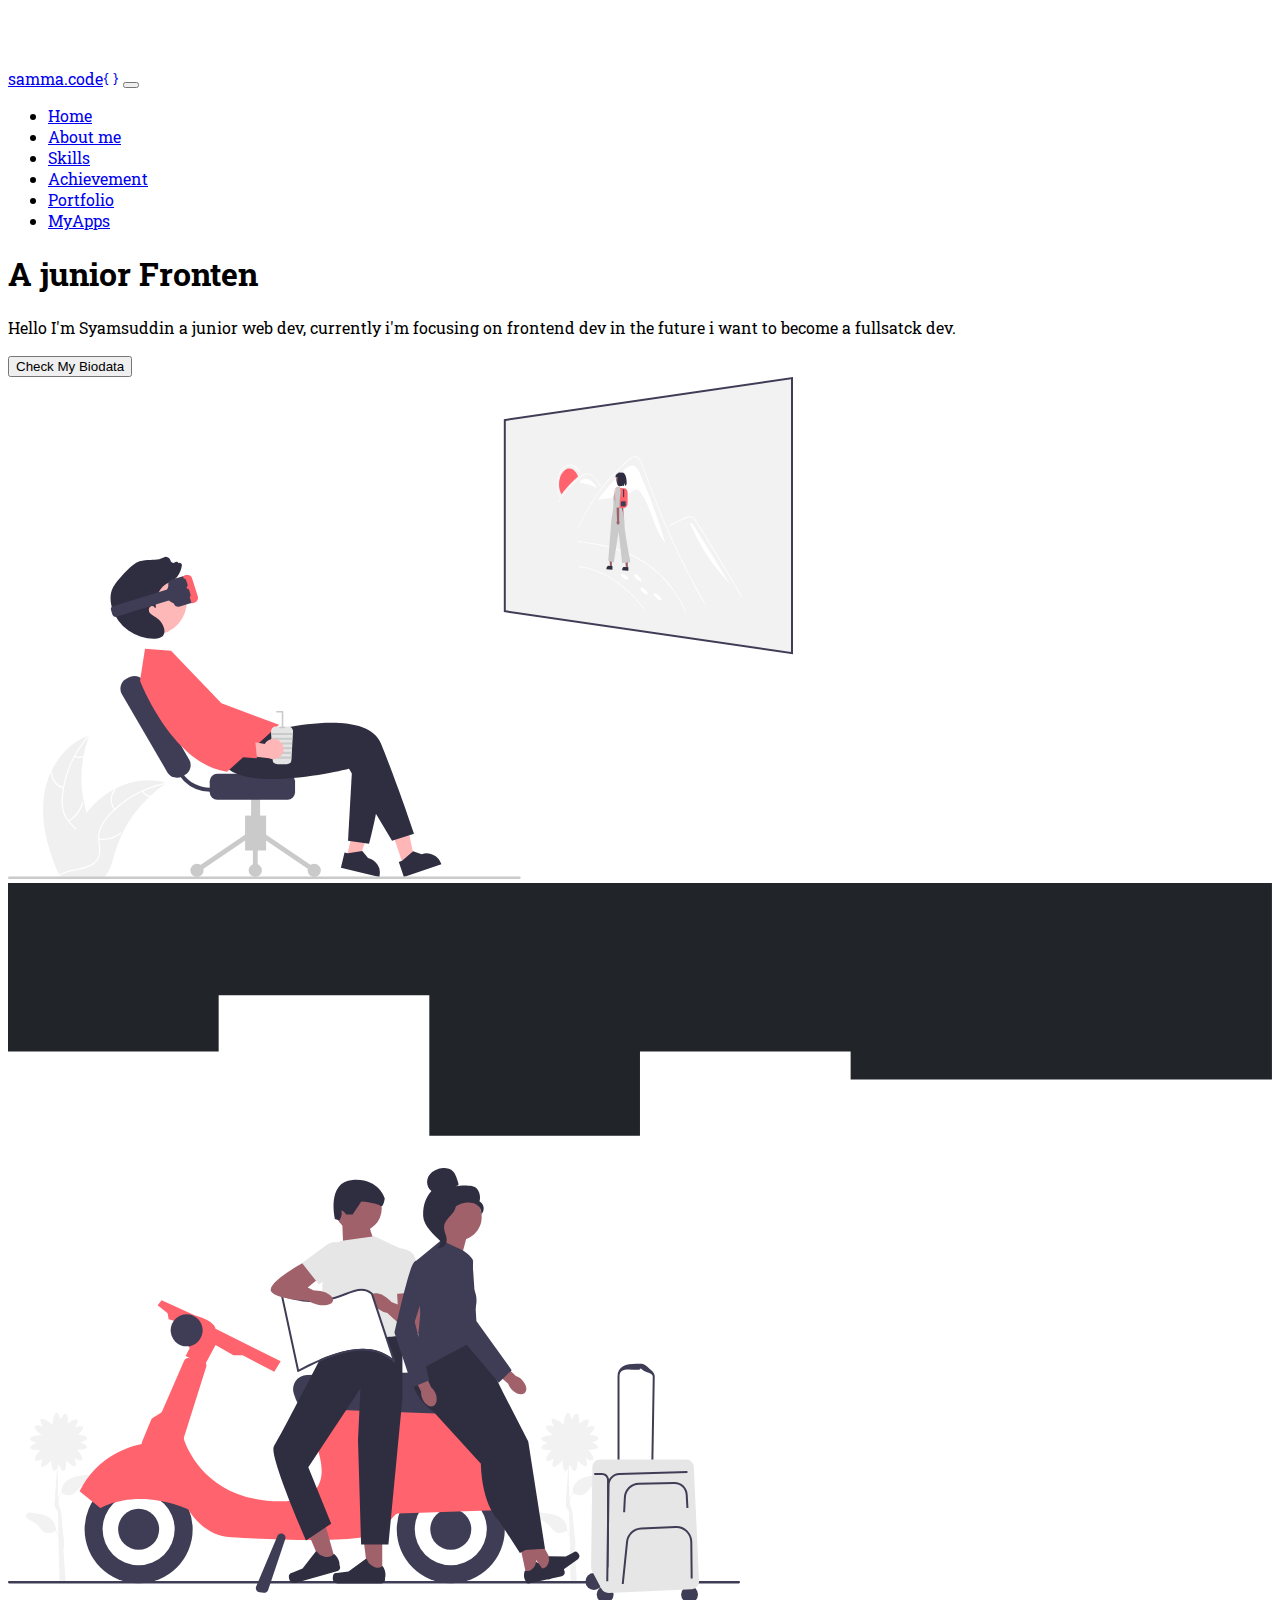
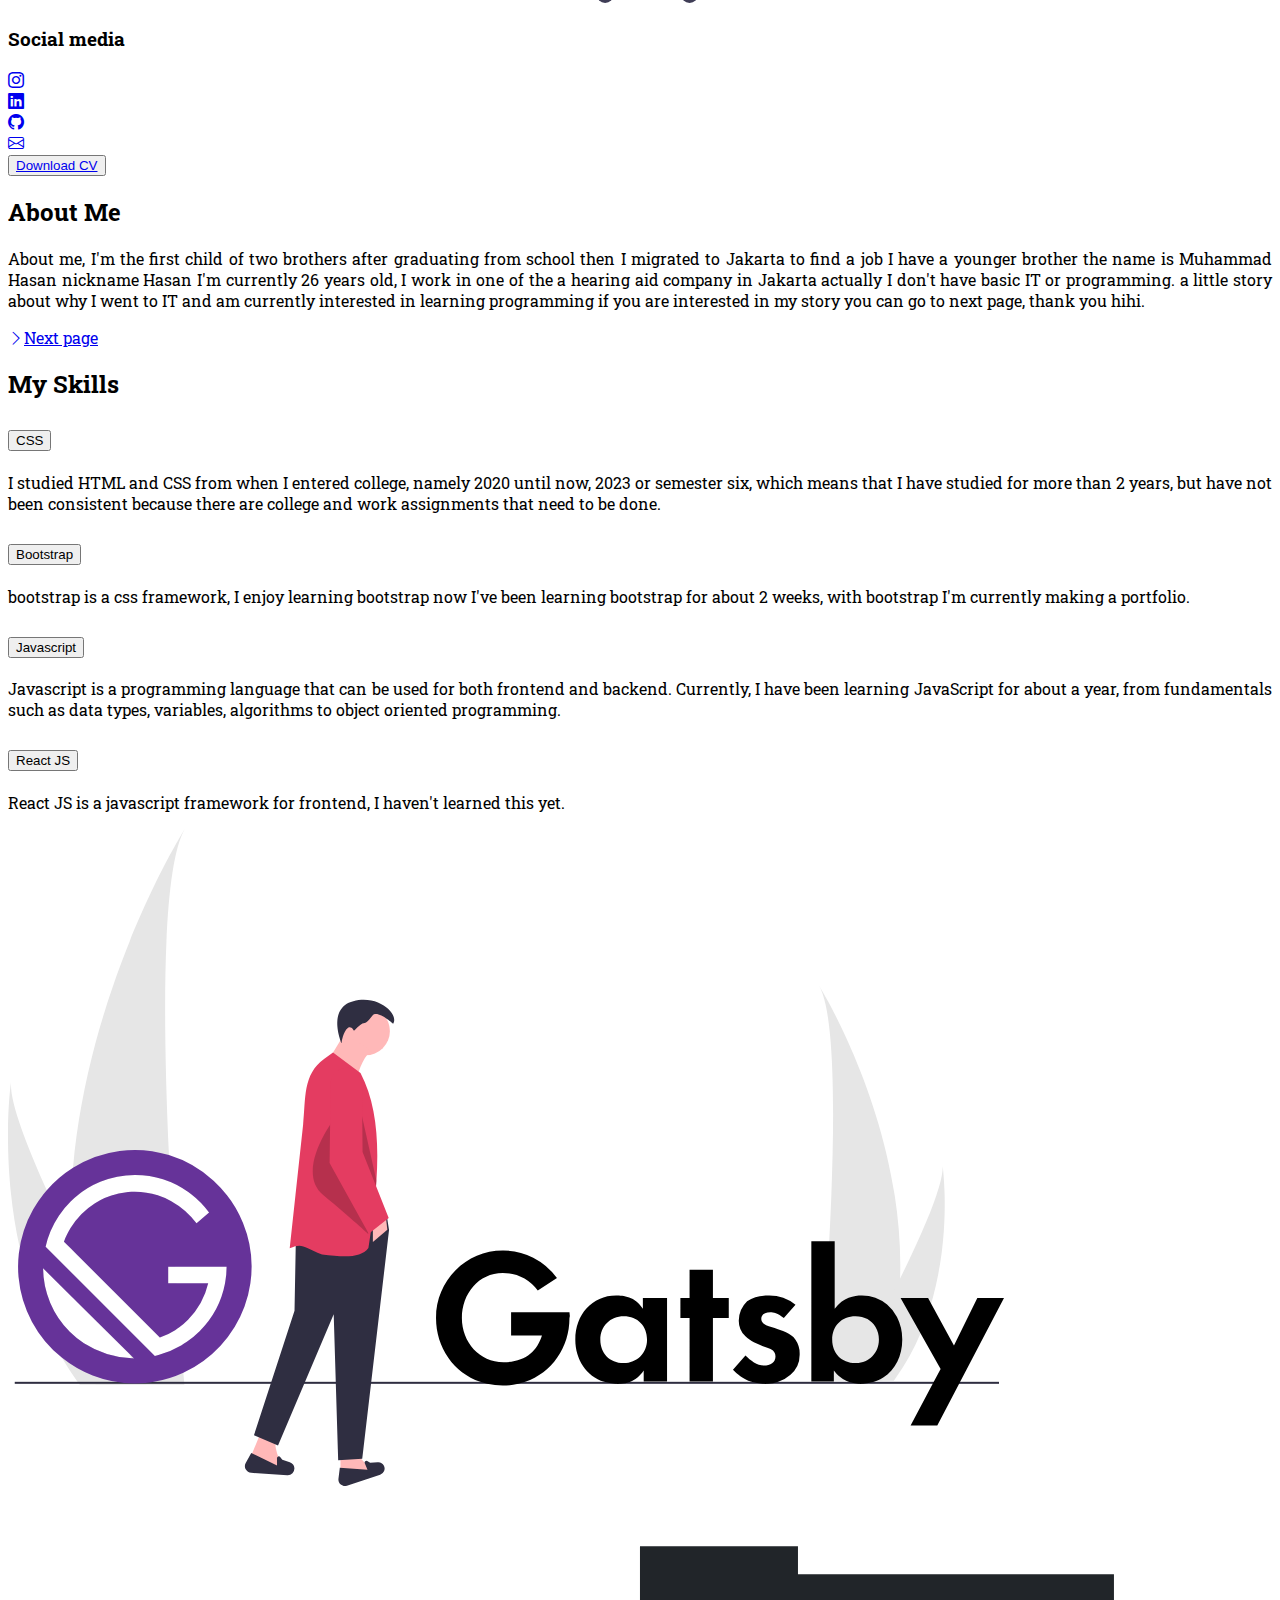
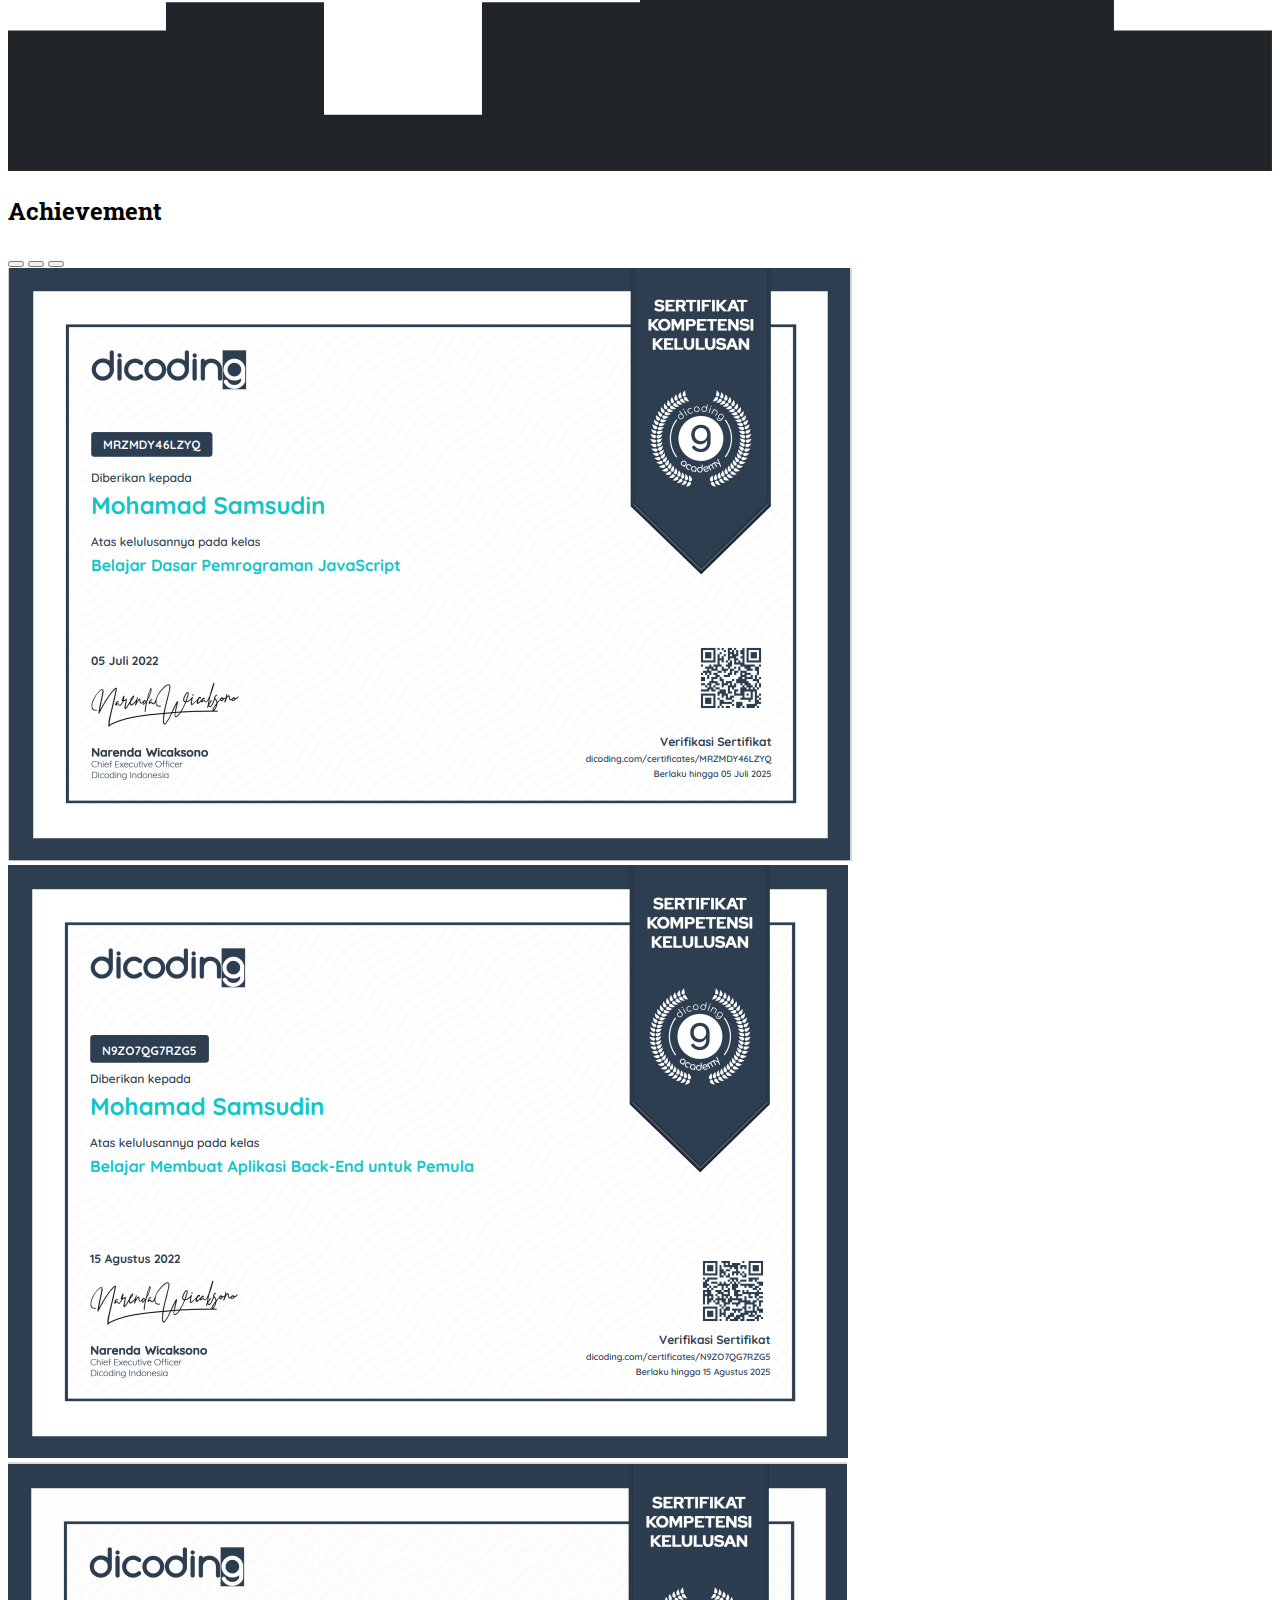
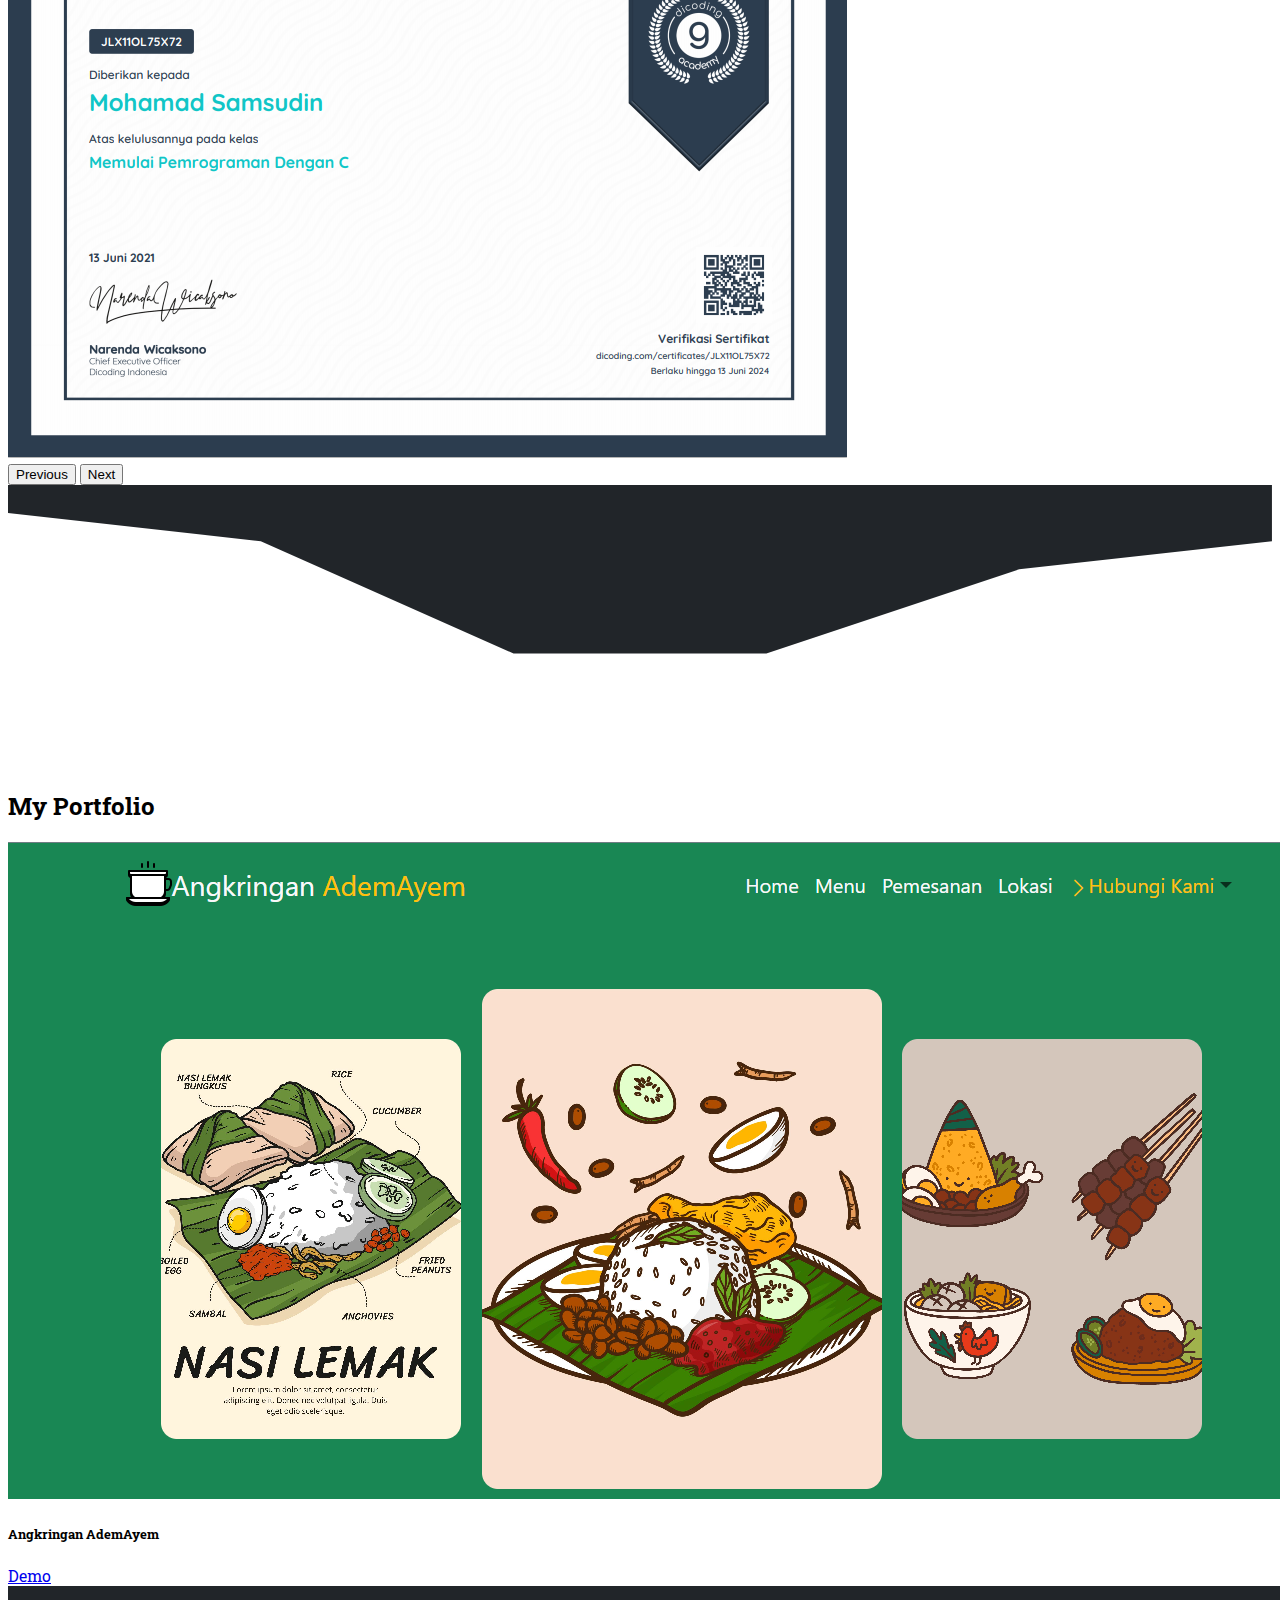
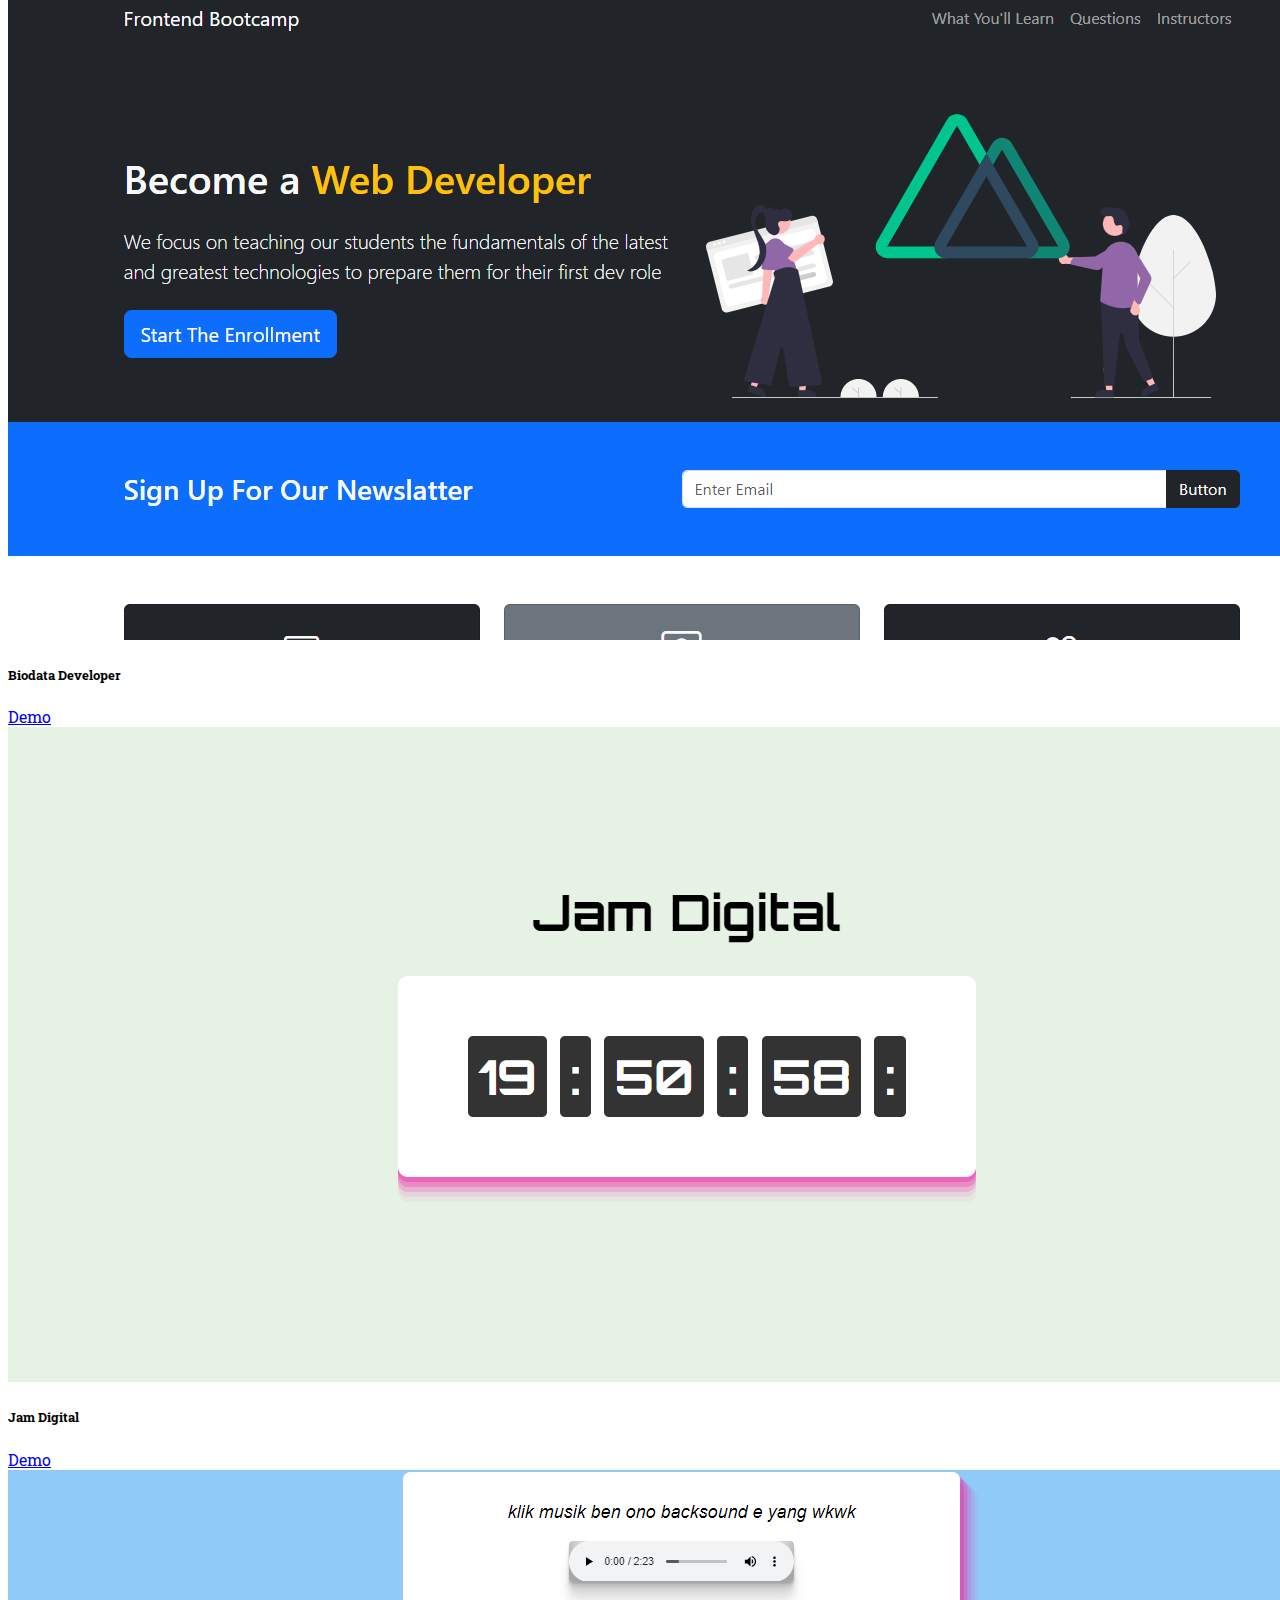
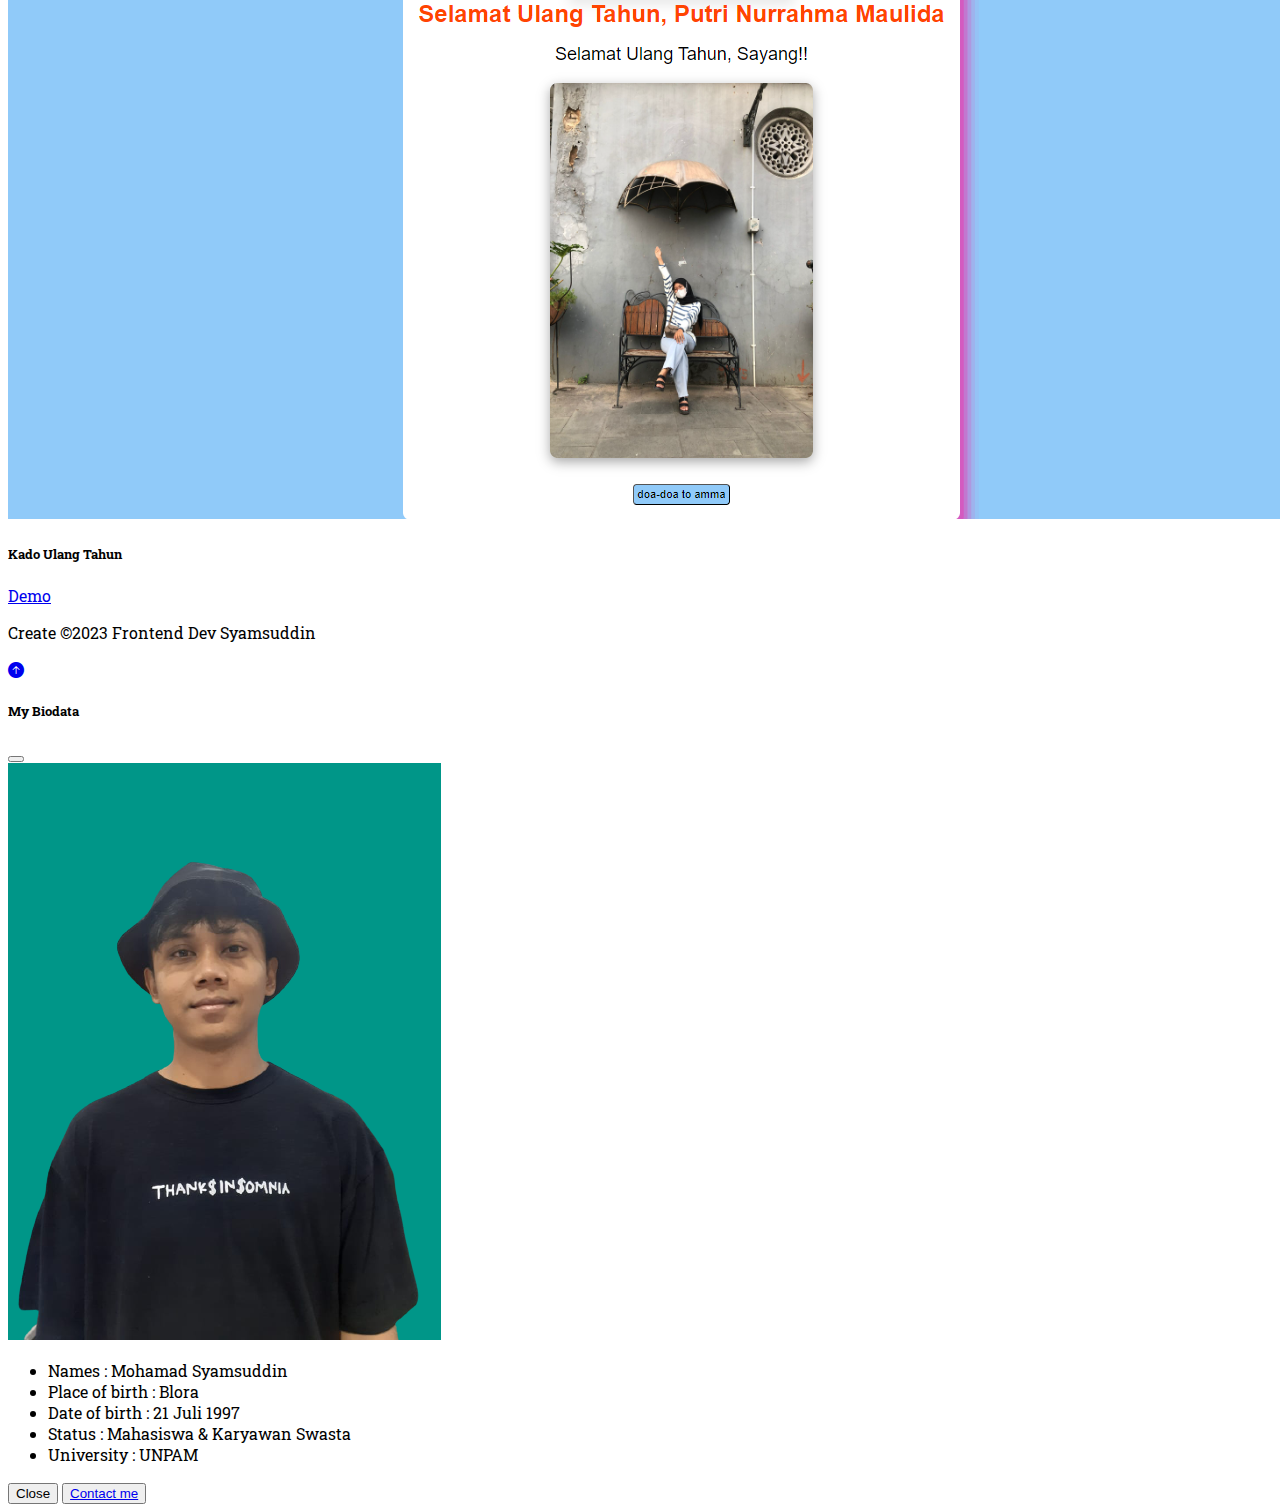
<file: index.html>
<!DOCTYPE html>
<html lang="en">
  <head>
    <meta charset="UTF-8" />
    <meta name="viewport" content="width=device-width, initial-scale=1.0" />
    <link href="https://cdn.jsdelivr.net/npm/bootstrap@5.3.1/dist/css/bootstrap.min.css" rel="stylesheet" integrity="sha384-4bw+/aepP/YC94hEpVNVgiZdgIC5+VKNBQNGCHeKRQN+PtmoHDEXuppvnDJzQIu9" crossorigin="anonymous" />
    <link rel="stylesheet" href="https://cdn.jsdelivr.net/npm/bootstrap-icons@1.3.0/font/bootstrap-icons.css" />
    <link rel="stylesheet" href="style.css" />
    <title>Biodata Diri</title>
  </head>

  <body>
    <!-- navbar -->
    <nav class="navbar navbar-expand-lg bg-dark navbar-dark py-3 fixed-top">
      <div class="container">
        <a href="#" class="navbar-brand"
          >samma.<span class="text-warning">code<i class="bi bi-braces"></i></span
        ></a>
        <!-- Toggle menu responsive -->
        <button class="navbar-toggler" type="button" data-bs-toggle="collapse" data-bs-target="#navmenu">
          <span class="navbar-toggler-icon"></span>
        </button>
        <!-- Toggle menu responsive end -->

        <div class="collapse navbar-collapse" id="navmenu">
          <ul class="navbar-nav ms-auto">
            <li class="nav-item">
              <a href="#home" class="nav-link">Home</a>
            </li>
            <li class="nav-item">
              <a href="#about" class="nav-link">About me</a>
            </li>
            <li class="nav-item">
              <a href="#skills" class="nav-link">Skills</a>
            </li>
            <li class="nav-item">
              <a href="#achievement" class="nav-link">Achievement</a>
            </li>
            <li class="nav-item">
              <a href="#portfolio" class="nav-link">Portfolio</a>
            </li>
            <li class="nav-item">
              <a href="dashboard/index.html" class="nav-link">MyApps</a>
            </li>
          </ul>
        </div>
      </div>
    </nav>
    <!-- navbar end -->

    <!-- home content -->
    <section id="home" class="bg-dark text-light p-5 p-lg-0 pt-lg-5 text-center text-sm-start">
      <div class="container">
        <div class="d-sm-flex align-items-center justify-content-between">
          <div>
            <h1>A junior <span class="text-warning" id="typing"></span></h1>
            <div class="text-about">
              <p id="about-me" class="lead my-4">Hello I'm Syamsuddin a junior web dev, currently i'm focusing on frontend dev in the future i want to become a fullsatck dev.</p>
            </div>
            <button class="btn btn-danger btn-lg" data-bs-toggle="modal" data-bs-target="#biodata">Check My Biodata</button>
          </div>
          <img class="img-fluid w-50 d-none d-sm-block p-4" src="img/home.svg" alt="" />
        </div>
      </div>
    </section>

    <!-- gate waves  -->
    <svg xmlns="http://www.w3.org/2000/svg" viewBox="0 0 1440 320">
      <path fill="#212529" fill-opacity="1" d="M0,288L0,192L240,192L240,128L480,128L480,288L720,288L720,192L960,192L960,224L1200,224L1200,224L1440,224L1440,0L1200,0L1200,0L960,0L960,0L720,0L720,0L480,0L480,0L240,0L240,0L0,0L0,0Z"></path>
    </svg>
    <!-- gate waves  -->
    <!-- home content end -->

    <!-- multiple toggle and target -->
    <section class="p-5 text-smart">
      <div class="container">
        <div class="row align-items-center">
          <div class="col-md">
            <img src="img/profile.svg" alt="" class="img-fluid w-60" />
          </div>
          <div class="col-md">
            <h3 class="text-center text-dark mt-5 mb-5">Social media</h3>
            <div class="text-center">
              <div class="row">
                <div class="col">
                  <a href="https://www.instagram.com/_mohamadsmsdn/"><i class="bi bi-instagram text-dark h2"></i></a>
                </div>
                <div class="col">
                  <a href="https://www.linkedin.com/in/mohamad-samsudin-93795b222/"><i class="bi bi-linkedin text-dark h2"></i></a>
                </div>
                <div class="col">
                  <a href="https://github.com/samsudin47?tab=repositories"><i class="bi bi-github text-dark h2"></i></a>
                </div>
                <div class="col">
                  <a href="mailto:mohamadsamsudin47@gmail.com"><i class="bi bi-envelope text-dark h2"></i></a>
                </div>
              </div>
            </div>

            <div class="text-center mt-5">
              <button class="btn btn-danger btn-lg" data-bs-toggle="modal" data-bs-target="#curriculum-vitae">
                <a href="pdf/CV MOHAMAD SAMSUDIN.pdf" class="text-white link-offset-2 link-underline link-underline-opacity-0">Download CV</a>
              </button>
            </div>
          </div>
        </div>
      </div>
    </section>
    <!-- multiple toggle and target end -->

    <!-- about me -->
    <section id="about" class="p-5">
      <div class="container">
        <h2 class="text-center text-dark mb-4">About Me</h2>
        <div class="text-about">
          <p id="about-me" class="lead fw-normal">
            About me, I'm the first child of two brothers after graduating from school then I migrated to Jakarta to find a job I have a younger brother the name is Muhammad Hasan nickname Hasan I'm currently 26 years old, I work in one of
            the a hearing aid company in Jakarta actually I don't have basic IT or programming. a little story about why I went to IT and am currently interested in learning programming if you are interested in my story you can go to next
            page, thank you hihi.
          </p>
        </div>

        <a href="landingPage/landing-page.html" class="btn btn-danger mt-3 fw-normal fw-semibold"><i class="bi bi-chevron-right"></i>Next page</a>
      </div>
    </section>
    <!-- about me end -->

    <!-- Skills -->
    <section id="skills" class="p-5">
      <div class="container">
        <h2 class="text-center mb-5">My Skills</h2>
        <div class="row align-items-center justify-content-between">
          <div class="col-md">
            <div class="accordion accordion-flush" id="accordionFlushExample">
              <div class="accordion-item">
                <h2 class="accordion-header">
                  <button class="accordion-button collapsed" type="button" data-bs-toggle="collapse" data-bs-target="#flush-collapseOne" aria-expanded="false" aria-controls="flush-collapseOne">CSS</button>
                </h2>
                <div id="flush-collapseOne" class="accordion-collapse collapse" data-bs-parent="#accordionFlushExample">
                  <div class="accordion-body bg-dark text-light">
                    <p id="skills-text" class="lead">
                      I studied HTML and CSS from when I entered college, namely 2020 until now, 2023 or semester six, which means that I have studied for more than 2 years, but have not been consistent because there are college and work
                      assignments that need to be done.
                    </p>
                  </div>
                </div>
              </div>
              <div class="accordion-item">
                <h2 class="accordion-header">
                  <button class="accordion-button collapsed" type="button" data-bs-toggle="collapse" data-bs-target="#flush-collapseTwo" aria-expanded="false" aria-controls="flush-collapseTwo">Bootstrap</button>
                </h2>
                <div id="flush-collapseTwo" class="accordion-collapse collapse" data-bs-parent="#accordionFlushExample">
                  <div class="accordion-body bg-dark text-light">
                    <p id="skills-text" class="lead">bootstrap is a css framework, I enjoy learning bootstrap now I've been learning bootstrap for about 2 weeks, with bootstrap I'm currently making a portfolio.</p>
                  </div>
                </div>
              </div>
              <div class="accordion-item">
                <h2 class="accordion-header">
                  <button class="accordion-button collapsed" type="button" data-bs-toggle="collapse" data-bs-target="#flush-collapseThree" aria-expanded="false" aria-controls="flush-collapseThree">Javascript</button>
                </h2>
                <div id="flush-collapseThree" class="accordion-collapse collapse" data-bs-parent="#accordionFlushExample">
                  <div class="accordion-body bg-dark text-light">
                    <p id="skills-text" class="lead">
                      Javascript is a programming language that can be used for both frontend and backend. Currently, I have been learning JavaScript for about a year, from fundamentals such as data types, variables, algorithms to object
                      oriented programming.
                    </p>
                  </div>
                </div>
              </div>
              <div class="accordion-item">
                <h2 class="accordion-header">
                  <button class="accordion-button collapsed" type="button" data-bs-toggle="collapse" data-bs-target="#flush-collapseFour" aria-expanded="false" aria-controls="flush-collapseThree">React JS</button>
                </h2>
                <div id="flush-collapseFour" class="accordion-collapse collapse" data-bs-parent="#accordionFlushExample">
                  <div class="accordion-body bg-dark text-light">
                    <p id="skills-text" class="lead">React JS is a javascript framework for frontend, I haven't learned this yet.</p>
                  </div>
                </div>
              </div>
            </div>
          </div>
          <div class="col-md p-5">
            <img src="img/skills2.svg" alt="" class="img-fluid w-60" />
          </div>
        </div>
      </div>
    </section>
    <!-- Skills end -->

    <!-- Achievement -->
    <!-- gate waves -->
    <svg xmlns="http://www.w3.org/2000/svg" viewBox="0 0 1440 320">
      <path
        fill="#212529"
        fill-opacity="1"
        d="M0,288L0,160L180,160L180,128L360,128L360,256L540,256L540,128L720,128L720,64L900,64L900,96L1080,96L1080,96L1260,96L1260,160L1440,160L1440,320L1260,320L1260,320L1080,320L1080,320L900,320L900,320L720,320L720,320L540,320L540,320L360,320L360,320L180,320L180,320L0,320L0,320Z"
      ></path>
    </svg>
    <!-- gate waves -->

    <section id="achievement" class="bg-dark text-light p-5">
      <div class="container">
        <h2 class="text-center">Achievement</h2>
        <div id="carouselExampleCaptions" class="carousel slide text-center mt-5">
          <div class="carousel-indicators">
            <button type="button" data-bs-target="#carouselExampleCaptions" data-bs-slide-to="0" class="active" aria-current="true" aria-label="Slide 1"></button>
            <button type="button" data-bs-target="#carouselExampleCaptions" data-bs-slide-to="1" aria-label="Slide 2"></button>
            <button type="button" data-bs-target="#carouselExampleCaptions" data-bs-slide-to="2" aria-label="Slide 3"></button>
          </div>
          <div class="carousel-inner">
            <div class="carousel-item active">
              <div class="text-center">
                <img src="img/javascript.PNG" class="w-50 rounded mx-auto d-block" alt="..." />
              </div>
            </div>
            <div class="carousel-item">
              <div class="text-center">
                <img src="img/apps-backend.PNG" class="w-50 rounded mx-auto d-block" alt="..." />
              </div>
            </div>
            <div class="carousel-item">
              <div class="text-center">
                <img src="img/bahasac.png" class="w-50 rounded mx-auto d-block" alt="..." />
              </div>
            </div>
          </div>
          <button class="carousel-control-prev" type="button" data-bs-target="#carouselExampleCaptions" data-bs-slide="prev">
            <span class="carousel-control-prev-icon" aria-hidden="true"></span>
            <span class="visually-hidden">Previous</span>
          </button>
          <button class="carousel-control-next" type="button" data-bs-target="#carouselExampleCaptions" data-bs-slide="next">
            <span class="carousel-control-next-icon" aria-hidden="true"></span>
            <span class="visually-hidden">Next</span>
          </button>
        </div>
      </div>
    </section>
    <!-- Achievement end -->

    <!-- get waves -->
    <svg xmlns="http://www.w3.org/2000/svg" viewBox="0 0 1440 320"><path fill="#212529" fill-opacity="1" d="M0,32L288,64L576,192L864,192L1152,96L1440,64L1440,0L1152,0L864,0L576,0L288,0L0,0Z"></path></svg>
    <!-- get waves end -->

    <!-- my portfolio -->
    <section class="text-dark" id="portfolio">
      <div class="container">
        <h2 class="text-center mb-5">My Portfolio</h2>
        <div class="row">
          <div class="col-sm-6 mb-3">
            <div class="card">
              <div class="card-body">
                <img src="img/portfolio-1.png" alt="" class="img-fluid mb-4 rounded-2" />
                <h5 class="text-center">Angkringan AdemAyem</h5>
                <a href="https://mohamadsamsudin.mohamadsamsudi1.repl.co" class="btn btn-dark">Demo</a>
              </div>
            </div>
          </div>
          <div class="col-sm-6 mb-3">
            <div class="card">
              <div class="card-body">
                <img src="img/portfolio-2.png" alt="" class="img-fluid mb-4 rounded-2" />
                <h5 class="text-center">Biodata Developer</h5>
                <a href="https://portfoliomy.mohamadsamsudi1.repl.co" class="btn btn-dark">Demo</a>
              </div>
            </div>
          </div>
        </div>
        <div class="row">
          <div class="col-sm-6 mb-3">
            <div class="card">
              <div class="card-body">
                <img src="img/portfolio-3.png" alt="" class="img-fluid mb-4 rounded-2" />
                <h5 class="text-center">Jam Digital</h5>
                <a href="https://jamdigital.mohamadsamsudi1.repl.co" class="btn btn-dark">Demo</a>
              </div>
            </div>
          </div>
          <div class="col-sm-6 mb-3">
            <div class="card">
              <div class="card-body">
                <img src="img/portfolio-4.png" alt="" class="img-fluid mb-4 rounded-2" />
                <h5 class="text-center">Kado Ulang Tahun</h5>
                <a href="#" class="btn btn-dark">Demo</a>
              </div>
            </div>
          </div>
        </div>
      </div>
    </section>
    <!-- my portfolio end -->

    <!-- Footer -->
    <footer class="p-5 bg-white text-dark text-center position-relative">
      <div class="container">
        <div class="col-md">
          <p class="lead fw-semibold">Create &copy;2023 Frontend Dev Syamsuddin</p>
        </div>
        <div class="col-md">
          <a href="#" class="position-absolute bottom-0 end-0 p-5"><i class="bi bi-arrow-up-circle-fill text-dark h2"></i></a>
        </div>
      </div>
    </footer>
    <!-- Footer end -->

    <!-- Modal -->
    <!-- Scrollable modal -->
    <div class="modal fade" id="biodata" tabindex="-1">
      <div class="modal-dialog">
        <div class="modal-content">
          <div class="modal-header">
            <h5 class="modal-title">My Biodata</h5>
            <button type="button" class="btn-close" data-bs-dismiss="modal" aria-label="Close"></button>
          </div>
          <div class="modal-body">
            <div class="row">
              <div class="col-md">
                <img src="img/avatar.png" alt="" class="img-fluid" />
              </div>
              <div class="col-md">
                <ul class="list-group list-group-flush lead">
                  <li class="list-group-item"><span class="fw-semibold">Names : </span>Mohamad Syamsuddin</li>
                  <li class="list-group-item"><span class="fw-semibold">Place of birth : </span>Blora</li>
                  <li class="list-group-item"><span class="fw-semibold">Date of birth : </span>21 Juli 1997</li>
                  <li class="list-group-item"><span class="fw-semibold">Status : </span>Mahasiswa & Karyawan Swasta</li>
                  <li class="list-group-item"><span class="fw-semibold">University : </span>UNPAM</li>
                </ul>
              </div>
            </div>
          </div>
          <div class="modal-footer">
            <button type="button" class="btn btn-danger" data-bs-dismiss="modal">Close</button>
            <button type="button" class="btn btn-danger"><a class="text-white link-offset-2 link-underline link-underline-opacity-0" href="whatsapp://send?text=Hello Can you help me?&phone=+6281218871017">Contact me</a></button>
          </div>
        </div>
      </div>
    </div>
    <!-- Scrollable modal -->

    <!-- Modal end -->

    <!-- import bundle js -->
    <script src="https://cdn.jsdelivr.net/npm/bootstrap@5.3.1/dist/js/bootstrap.bundle.min.js " integrity="sha384-HwwvtgBNo3bZJJLYd8oVXjrBZt8cqVSpeBNS5n7C8IVInixGAoxmnlMuBnhbgrkm " crossorigin="anonymous "></script>
    <script src="index.js"></script>
    <!-- import bundle js end -->
  </body>
</html>
</file>
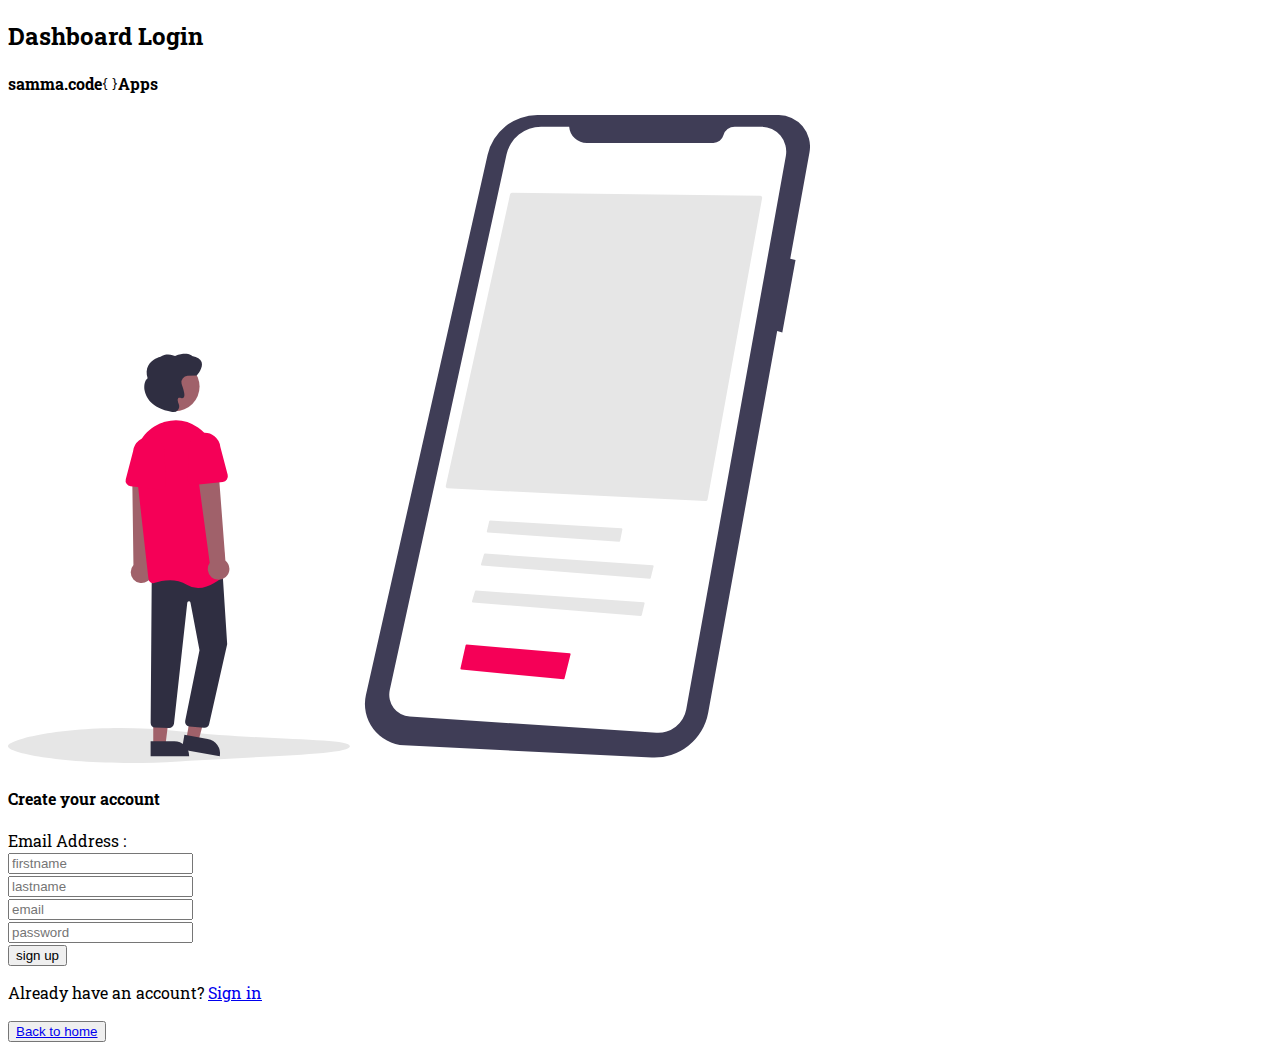
<file: dashboard/index.html>
<!DOCTYPE html>
<html lang="en">
  <head>
    <meta charset="UTF-8" />
    <meta name="viewport" content="width=device-width, initial-scale=1.0" />
    <link href="https://cdn.jsdelivr.net/npm/bootstrap@5.3.1/dist/css/bootstrap.min.css" rel="stylesheet" integrity="sha384-4bw+/aepP/YC94hEpVNVgiZdgIC5+VKNBQNGCHeKRQN+PtmoHDEXuppvnDJzQIu9" crossorigin="anonymous" />
    <link rel="stylesheet" href="https://cdn.jsdelivr.net/npm/bootstrap-icons@1.3.0/font/bootstrap-icons.css" />
    <link rel="stylesheet" href="dashboard.css" />
    <title>Create Account Dashboard</title>
  </head>

  <body>
    <!-- halaman login dashboard start -->
    <section id="dashboard" class="bg-info-subtle text-emphasis-info p-4 pb-5">
      <div class="container">
        <h2 class="text-dark text-center pb-3">Dashboard Login</h2>
        <div class="row">
          <div class="col-md bg-primary text-light rounded-start-5 p-5">
            <h4 class="text-center">
              samma.<span class="text-warning">code<i class="bi bi-braces"></i>Apps</span>
            </h4>
            <img src="../img/sign-in.svg" alt="" class="img-fluid p-3" />
          </div>
          <div class="col-md bg-light rounded-end-5 p-5">
            <h4 class="text-center text-black">Create your account</h4>
            <form class="row g-3">
              <label for="fullName" class="form-label">Email Address :</label>
              <div class="col-md-6">
                <!-- firstname -->
                <input type="text" class="form-control" id="fullName" placeholder="firstname" />
              </div>
              <div class="col-md-6">
                <!-- lastname -->
                <input type="text" class="form-control" id="fullName" placeholder="lastname" />
              </div>
              <div class="col-12">
                <input type="email" class="form-control" id="email-address" placeholder="email" />
              </div>
              <div class="col-12">
                <input type="password" class="form-control" id="password" placeholder="password" />
              </div>
              <div class="col-12 text-center">
                <button type="button" class="btn btn-primary">sign up</button>
              </div>
              <div class="col-12 text-center">
                <p class="lead fs-6">Already have an account? <a href="login.html" class="text-dark">Sign in</a></p>
              </div>
              <div class="col-12">
                <button type="button" class="btn btn-danger"><a href="../index.html" class="text-light link-offset-2 link-underline link-underline-opacity-0"> Back to home</a></button>
              </div>
            </form>
          </div>
        </div>
      </div>
    </section>
    <!-- halaman login dashboard end -->

    <!-- bundle js bootstrap start-->
    <script src="https://cdn.jsdelivr.net/npm/bootstrap@5.3.1/dist/js/bootstrap.bundle.min.js" integrity="sha384-HwwvtgBNo3bZJJLYd8oVXjrBZt8cqVSpeBNS5n7C8IVInixGAoxmnlMuBnhbgrkm" crossorigin="anonymous"></script>
    <!-- bundle js bootstrap end-->
  </body>
</html>
</file>
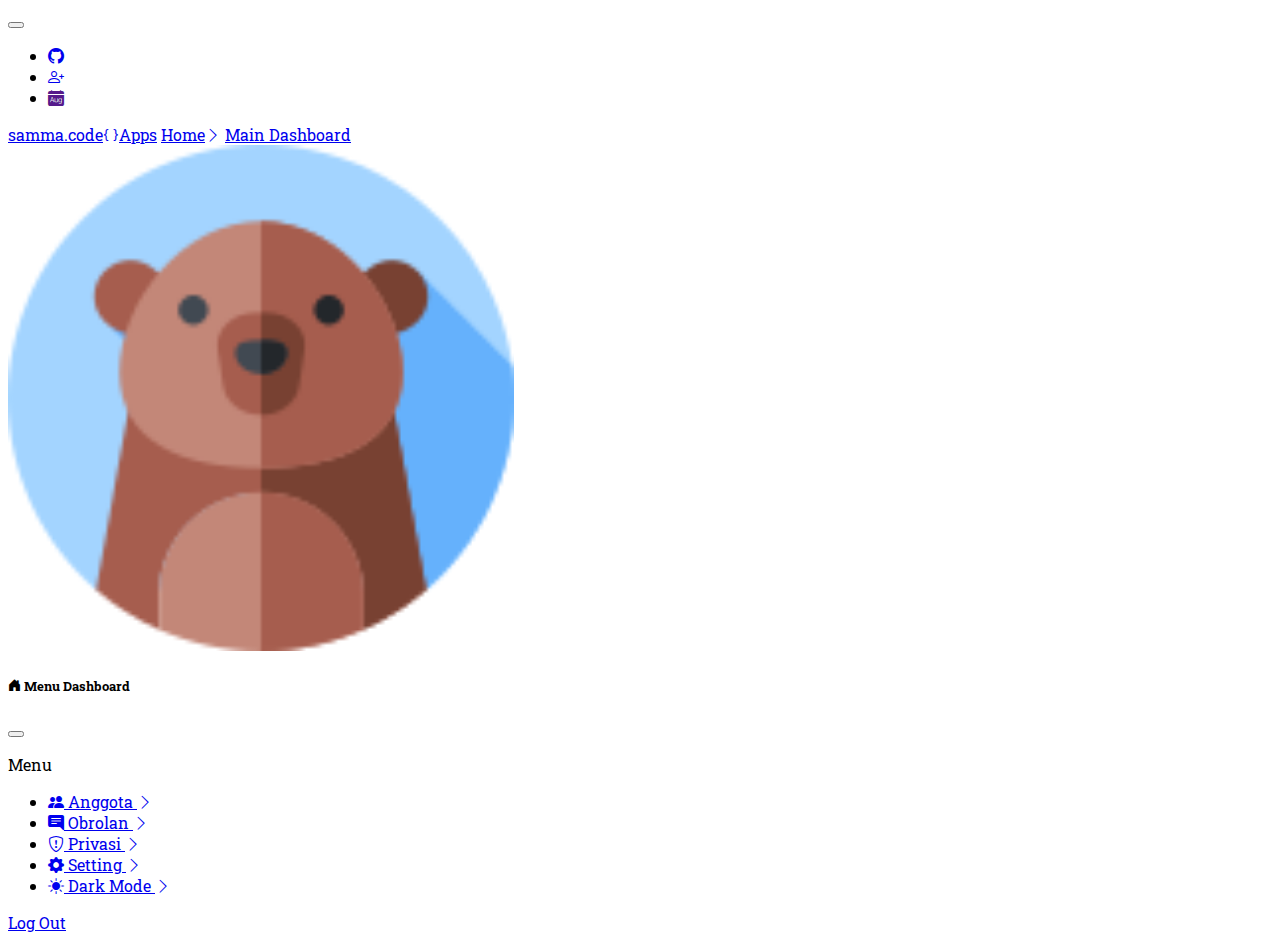
<file: dashboard/dashboard.html>
<!DOCTYPE html>
<html lang="en">
  <head>
    <meta charset="UTF-8" />
    <meta name="viewport" content="width=device-width, initial-scale=1.0" />
    <link href="https://cdn.jsdelivr.net/npm/bootstrap@5.3.1/dist/css/bootstrap.min.css" rel="stylesheet" integrity="sha384-4bw+/aepP/YC94hEpVNVgiZdgIC5+VKNBQNGCHeKRQN+PtmoHDEXuppvnDJzQIu9" crossorigin="anonymous" />
    <link rel="stylesheet" href="https://cdn.jsdelivr.net/npm/bootstrap-icons@1.3.0/font/bootstrap-icons.css" />
    <link rel="stylesheet" href="dashboard.css" />
    <title>Dashboard</title>
  </head>

  <body>
    <!-- nav start -->

    <nav class="navbar navbar-expand-lg bg-primary">
      <div class="container">
        <button class="navbar-toggler bg-white" type="button" data-bs-toggle="collapse" data-bs-target="#nav-home">
          <span class="navbar-toggler-icon"></span>
        </button>
        <div id="nav-home" class="collapse navbar-collapse">
          <ul class="navbar-nav">
            <li class="nav-item px-3">
              <a href="https://github.com/samsudin47?tab=repositories" class="nav-link"><i class="bi bi-github h3 text-light"></i></a>
            </li>
            <li class="nav-item px-3">
              <a href="#" class="nav-link"><i class="bi bi-person-plus h3 text-light"></i></a>
            </li>
            <li class="nav-item px-3">
              <a href="" class="nav-link"><i class="bi bi-calendar-month-fill h3 text-light"></i></a>
            </li>
          </ul>
          <a href="#" class="btn btn-primary text-warning px-3">samma.code<i class="bi bi-braces"></i>Apps</a>
          <a href="#" class="btn btn-primary text-light" data-bs-toggle="offcanvas" data-bs-target="#offcanvasScrolling" aria-controls="offcanvasScrolling">Home<i class="bi bi-chevron-right"></i></a>
          <a href="#" class="btn btn-primary text-light">Main Dashboard</a>
        </div>
        <div class="img">
          <img id="image" src="../img/icon-dashboard.png" alt="" class="img-fluid py-2" />
        </div>
      </div>
    </nav>
    <!-- nav end  -->

    <!-- bagian offcanvas -->
    <section class="p-5">
      <div class="container">
        <div class="offcanvas offcanvas-start bg-light" data-bs-scroll="true" data-bs-backdrop="false" tabindex="-1" id="offcanvasScrolling" aria-labelledby="offcanvasScrollingLabel">
          <div class="offcanvas-header">
            <h5 class="offcanvas-title" id="offcanvasScrollingLabel"><i class="bi bi-house-door-fill h1 text-primary"></i> Menu Dashboard</h5>
            <button type="button" class="btn-close" data-bs-dismiss="offcanvas" aria-label="Close"></button>
          </div>
          <div class="offcanvas-body bg-primary m-4 rounded-2">
            <p class="text-warning pb-3 text-center h3">Menu</p>
            <div class="text-white text-center">
              <ul class="navbar-nav">
                <li class="pb-3">
                  <a href="#" class="btn btn-primary text-white link-offset-2 link-underline link-underline-opacity-0"><i class="bi bi-people-fill h3"></i> Anggota <i class="bi bi-chevron-right"></i></a>
                </li>
                <li class="pb-3">
                  <a href="#" class="btn btn-primary text-white link-offset-2 link-underline link-underline-opacity-0"><i class="bi bi-chat-right-text-fill h3"></i> Obrolan <i class="bi bi-chevron-right"></i></a>
                </li>
                <li class="pb-3">
                  <a href="#" class="btn btn-primary text-white link-offset-2 link-underline link-underline-opacity-0"><i class="bi bi-shield-exclamation h3"></i> Privasi <i class="bi bi-chevron-right"></i></a>
                </li>
                <li class="pb-3">
                  <a href="#" class="btn btn-primary text-white link-offset-2 link-underline link-underline-opacity-0"><i class="bi bi-gear-fill h3"></i> Setting <i class="bi bi-chevron-right"></i></a>
                </li>
                <li class="pb-3">
                  <a href="#" class="btn btn-primary text-white link-offset-2 link-underline link-underline-opacity-0"><i class="bi bi-brightness-high-fill h3"></i> Dark Mode <i class="bi bi-chevron-right"></i></a>
                </li>
              </ul>
              <div class="log-out pt-4">
                <a href="login.html" class="btn btn-danger text-white">Log Out</a>
              </div>
            </div>
          </div>
        </div>
      </div>
    </section>
    <!-- offcanvas end -->

    <!-- bootstrap bundle js start -->
    <script src="https://cdn.jsdelivr.net/npm/bootstrap@5.3.1/dist/js/bootstrap.bundle.min.js " integrity="sha384-HwwvtgBNo3bZJJLYd8oVXjrBZt8cqVSpeBNS5n7C8IVInixGAoxmnlMuBnhbgrkm " crossorigin="anonymous "></script>
    <!-- bootstrap bundle js end -->
  </body>
</html>
</file>
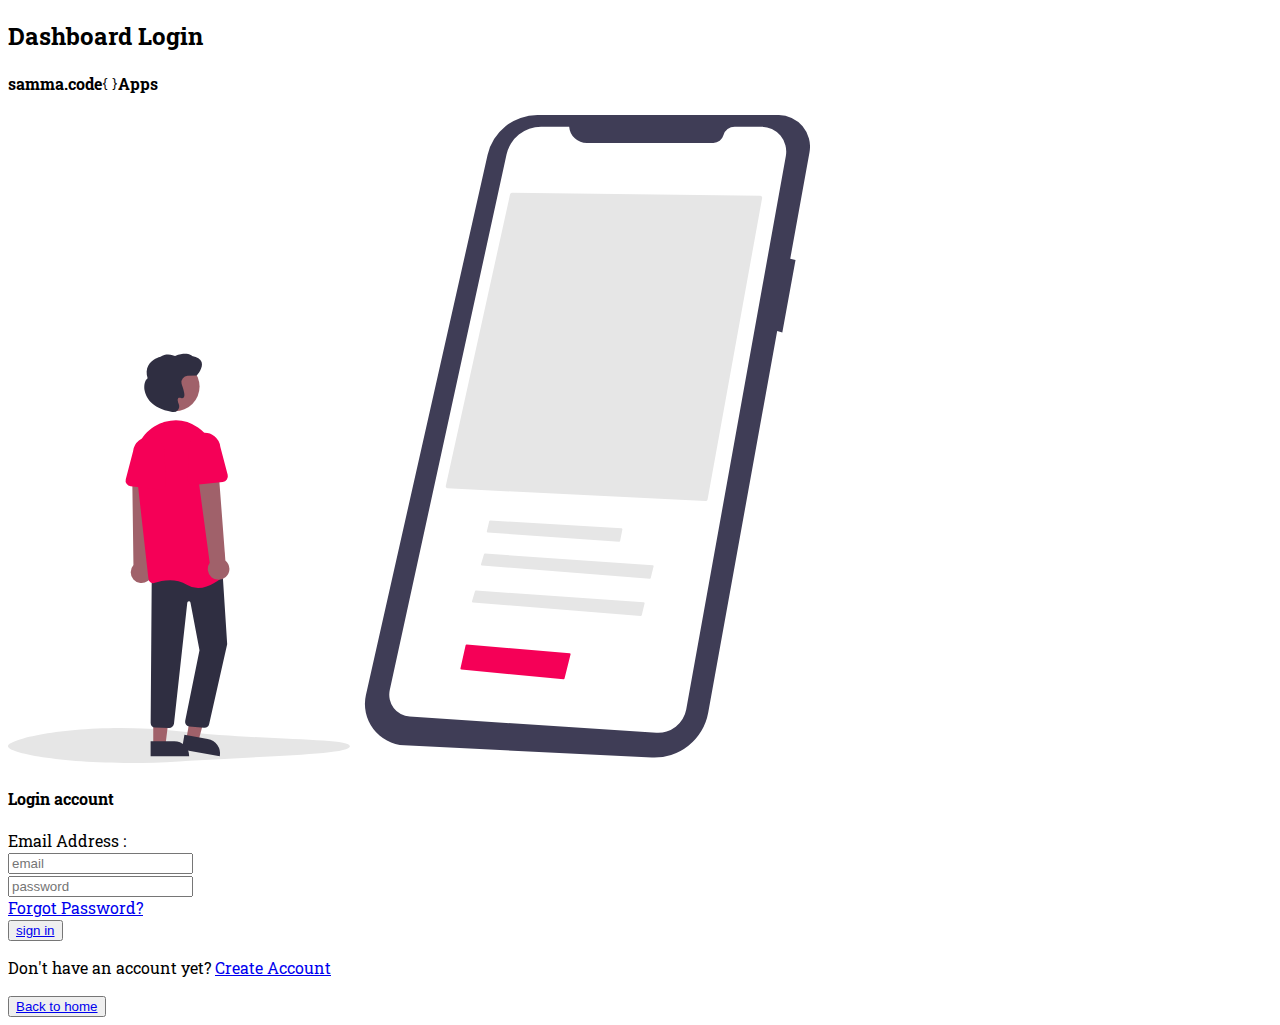
<file: dashboard/login.html>
<!DOCTYPE html>
<html lang="en">
  <head>
    <meta charset="UTF-8" />
    <meta name="viewport" content="width=device-width, initial-scale=1.0" />
    <link href="https://cdn.jsdelivr.net/npm/bootstrap@5.3.1/dist/css/bootstrap.min.css" rel="stylesheet" integrity="sha384-4bw+/aepP/YC94hEpVNVgiZdgIC5+VKNBQNGCHeKRQN+PtmoHDEXuppvnDJzQIu9" crossorigin="anonymous" />
    <link rel="stylesheet" href="https://cdn.jsdelivr.net/npm/bootstrap-icons@1.3.0/font/bootstrap-icons.css" />
    <link rel="stylesheet" href="dashboard.css" />
    <title>Login Dashboard</title>
  </head>

  <body>
    <!-- halaman login dashboard start -->
    <section id="login" class="bg-info-subtle text-emphasis-info p-4 pb-5">
      <div class="container">
        <h2 class="text-dark text-center pb-3">Dashboard Login</h2>
        <div class="row">
          <div class="col-md bg-primary text-light rounded-start-5 p-5">
            <h4 class="text-center">
              samma.<span class="text-warning">code<i class="bi bi-braces"></i>Apps</span>
            </h4>
            <img src="../img/sign-in.svg" alt="" class="img-fluid p-3" />
          </div>
          <div class="col-md bg-light rounded-end-5 p-5">
            <h4 class="text-center text-black">Login account</h4>
            <form class="row g-3">
              <label for="fullName" class="form-label">Email Address :</label>
              <div class="col-12">
                <input type="email" class="form-control" id="email-address" placeholder="email" />
              </div>
              <div class="col-12">
                <input type="password" class="form-control" id="password" placeholder="password" />
              </div>
              <div class="col-12 text-center">
                <a href="#" class="text-dark link-offset-2 link-underline link-underline-opacity-0">Forgot Password?</a>
              </div>
              <div class="col-12 text-center">
                <button type="button" class="btn btn-primary"><a class="text-white link-offset-2 link-underline link-underline-opacity-0" href="dashboard.html">sign in</a></button>
              </div>
              <div class="col-12 text-center">
                <p class="lead fs-6">Don't have an account yet? <a href="index.html" class="text-dark">Create Account</a></p>
              </div>
              <div class="col-12">
                <button type="button" class="btn btn-danger"><a href="../index.html" class="text-light link-offset-2 link-underline link-underline-opacity-0"> Back to home</a></button>
              </div>
            </form>
          </div>
        </div>
      </div>
    </section>
    <!-- halaman login dashboard end -->

    <!-- bundle js bootstrap start-->
    <script src="https://cdn.jsdelivr.net/npm/bootstrap@5.3.1/dist/js/bootstrap.bundle.min.js" integrity="sha384-HwwvtgBNo3bZJJLYd8oVXjrBZt8cqVSpeBNS5n7C8IVInixGAoxmnlMuBnhbgrkm" crossorigin="anonymous"></script>
    <!-- bundle js bootstrap end-->
  </body>
</html>
</file>
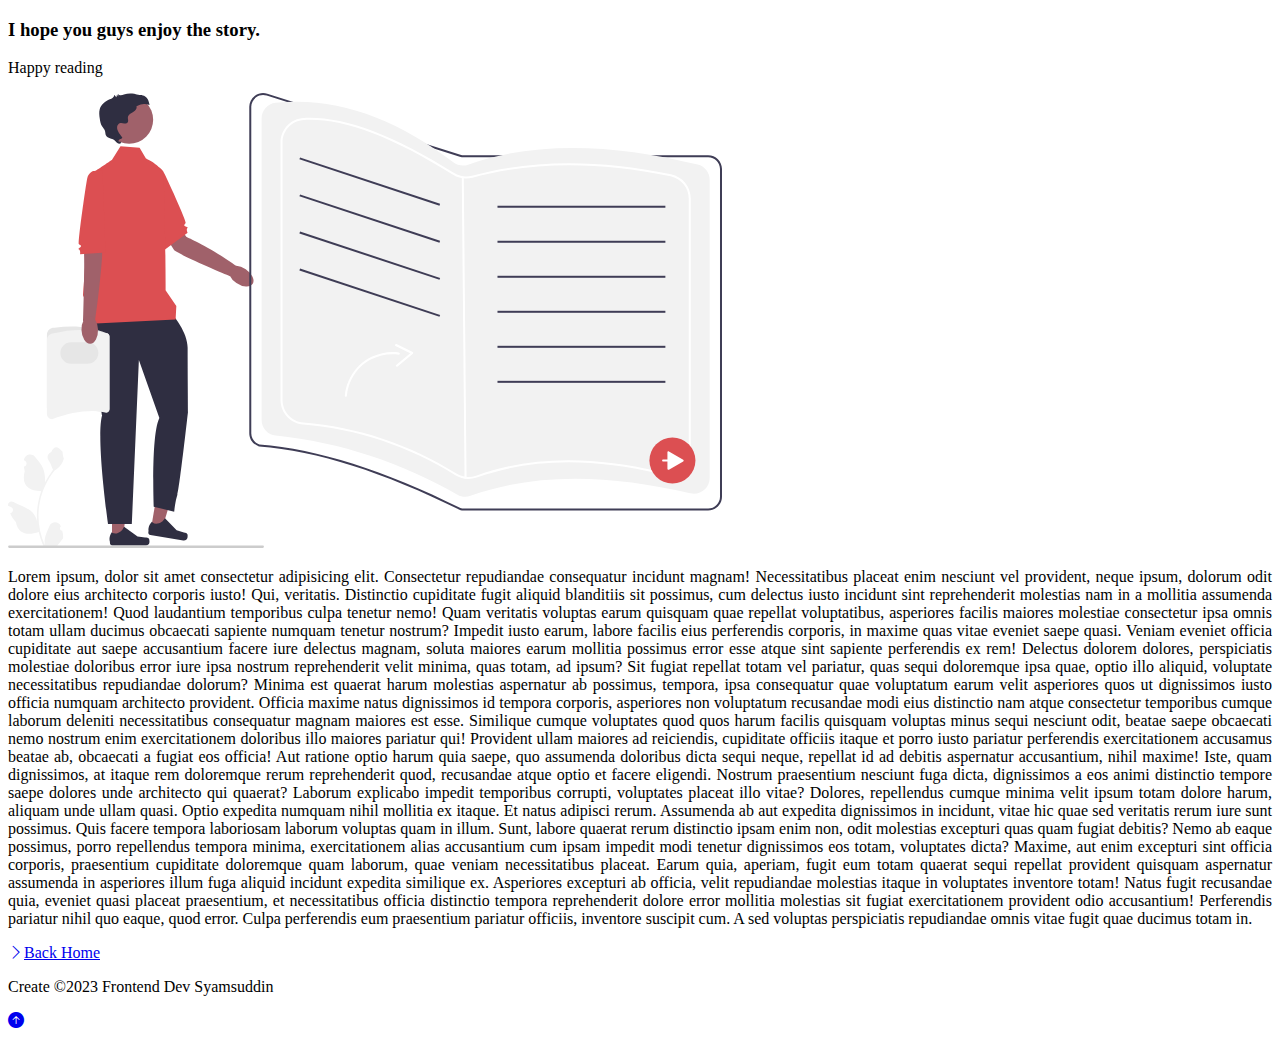
<file: landingPage/landing-page.html>
<!DOCTYPE html>
<html lang="en">
  <head>
    <meta charset="UTF-8" />
    <meta name="viewport" content="width=device-width, initial-scale=1.0" />
    <link href="https://cdn.jsdelivr.net/npm/bootstrap@5.3.1/dist/css/bootstrap.min.css" rel="stylesheet" integrity="sha384-4bw+/aepP/YC94hEpVNVgiZdgIC5+VKNBQNGCHeKRQN+PtmoHDEXuppvnDJzQIu9" crossorigin="anonymous" />
    <link rel="stylesheet" href="https://cdn.jsdelivr.net/npm/bootstrap-icons@1.3.0/font/bootstrap-icons.css" />
    <link rel="stylesheet" href="landing.css" />
    <title>My story</title>
  </head>

  <body>
    <!-- home -->
    <section class="bg-dark text-light p-5">
      <div class="container">
        <div class="row align-items-center justify-content-between">
          <div class="col-md">
            <h3 class="text-warning">I hope you guys enjoy the story.</h3>
            <p class="lead">Happy reading</p>
          </div>
          <div class="col-md">
            <img src="img/profilelanding.svg" alt="" class="img-fluid" />
          </div>
        </div>
      </div>
    </section>
    <!-- home end -->

    <!-- landing page -->
    <section id="page" class="bg-dark text-light p-5">
      <div class="container">
        <p id="paragraph" class="lead border border-danger p-4">
          Lorem ipsum, dolor sit amet consectetur adipisicing elit. Consectetur repudiandae consequatur incidunt magnam! Necessitatibus placeat enim nesciunt vel provident, neque ipsum, dolorum odit dolore eius architecto corporis iusto!
          Qui, veritatis. Distinctio cupiditate fugit aliquid blanditiis sit possimus, cum delectus iusto incidunt sint reprehenderit molestias nam in a mollitia assumenda exercitationem! Quod laudantium temporibus culpa tenetur nemo! Quam
          veritatis voluptas earum quisquam quae repellat voluptatibus, asperiores facilis maiores molestiae consectetur ipsa omnis totam ullam ducimus obcaecati sapiente numquam tenetur nostrum? Impedit iusto earum, labore facilis eius
          perferendis corporis, in maxime quas vitae eveniet saepe quasi. Veniam eveniet officia cupiditate aut saepe accusantium facere iure delectus magnam, soluta maiores earum mollitia possimus error esse atque sint sapiente perferendis
          ex rem! Delectus dolorem dolores, perspiciatis molestiae doloribus error iure ipsa nostrum reprehenderit velit minima, quas totam, ad ipsum? Sit fugiat repellat totam vel pariatur, quas sequi doloremque ipsa quae, optio illo
          aliquid, voluptate necessitatibus repudiandae dolorum? Minima est quaerat harum molestias aspernatur ab possimus, tempora, ipsa consequatur quae voluptatum earum velit asperiores quos ut dignissimos iusto officia numquam
          architecto provident. Officia maxime natus dignissimos id tempora corporis, asperiores non voluptatum recusandae modi eius distinctio nam atque consectetur temporibus cumque laborum deleniti necessitatibus consequatur magnam
          maiores est esse. Similique cumque voluptates quod quos harum facilis quisquam voluptas minus sequi nesciunt odit, beatae saepe obcaecati nemo nostrum enim exercitationem doloribus illo maiores pariatur qui! Provident ullam
          maiores ad reiciendis, cupiditate officiis itaque et porro iusto pariatur perferendis exercitationem accusamus beatae ab, obcaecati a fugiat eos officia! Aut ratione optio harum quia saepe, quo assumenda doloribus dicta sequi
          neque, repellat id ad debitis aspernatur accusantium, nihil maxime! Iste, quam dignissimos, at itaque rem doloremque rerum reprehenderit quod, recusandae atque optio et facere eligendi. Nostrum praesentium nesciunt fuga dicta,
          dignissimos a eos animi distinctio tempore saepe dolores unde architecto qui quaerat? Laborum explicabo impedit temporibus corrupti, voluptates placeat illo vitae? Dolores, repellendus cumque minima velit ipsum totam dolore harum,
          aliquam unde ullam quasi. Optio expedita numquam nihil mollitia ex itaque. Et natus adipisci rerum. Assumenda ab aut expedita dignissimos in incidunt, vitae hic quae sed veritatis rerum iure sunt possimus. Quis facere tempora
          laboriosam laborum voluptas quam in illum. Sunt, labore quaerat rerum distinctio ipsam enim non, odit molestias excepturi quas quam fugiat debitis? Nemo ab eaque possimus, porro repellendus tempora minima, exercitationem alias
          accusantium cum ipsam impedit modi tenetur dignissimos eos totam, voluptates dicta? Maxime, aut enim excepturi sint officia corporis, praesentium cupiditate doloremque quam laborum, quae veniam necessitatibus placeat. Earum quia,
          aperiam, fugit eum totam quaerat sequi repellat provident quisquam aspernatur assumenda in asperiores illum fuga aliquid incidunt expedita similique ex. Asperiores excepturi ab officia, velit repudiandae molestias itaque in
          voluptates inventore totam! Natus fugit recusandae quia, eveniet quasi placeat praesentium, et necessitatibus officia distinctio tempora reprehenderit dolore error mollitia molestias sit fugiat exercitationem provident odio
          accusantium! Perferendis pariatur nihil quo eaque, quod error. Culpa perferendis eum praesentium pariatur officiis, inventore suscipit cum. A sed voluptas perspiciatis repudiandae omnis vitae fugit quae ducimus totam in.
        </p>
        <a href="../index.html#home" class="btn btn-danger mt-3 fw-normal"><i class="bi bi-chevron-right"></i>Back Home</a>
      </div>
    </section>
    <!-- landing page end -->

    <!-- footer -->
    <footer class="p-5 bg-dark text-white text-center position-relative">
      <div class="container">
        <div class="col-md">
          <p class="lead">Create &copy;2023 Frontend Dev Syamsuddin</p>
        </div>
        <div class="col-md">
          <a href="#" class="position-absolute bottom-0 end-0 p-5"><i class="bi bi-arrow-up-circle-fill h2"></i></a>
        </div>
      </div>
    </footer>
    <!-- footer end -->
  </body>
</html>
</file>
<file: style.css>
@import url("https://fonts.googleapis.com/css2?family=Poppins:wght@400;500;600&family=Roboto+Slab:wght@400;500;700&display=swap");
body {
  font-family: "Roboto Slab", serif;
}

html {
  scroll-behavior: smooth;
}

body::before {
  display: block;
  content: "";
  height: 60px;
}

#about-me,
#skills-text {
  text-align: justify;
}
</file>
<file: dashboard/dashboard.css>
@import url("https://fonts.googleapis.com/css2?family=Poppins:wght@400;500;600&family=Roboto+Slab:wght@400;500;700&display=swap");
body {
  font-family: "Roboto Slab", serif;
}

#image {
  height: 40%;
  width: 40%;
  cursor: pointer;
}
</file>
<file: landingPage/landing.css>
html {
  scroll-behavior: smooth;
}

#paragraph {
  text-align: justify;
}
</file>
